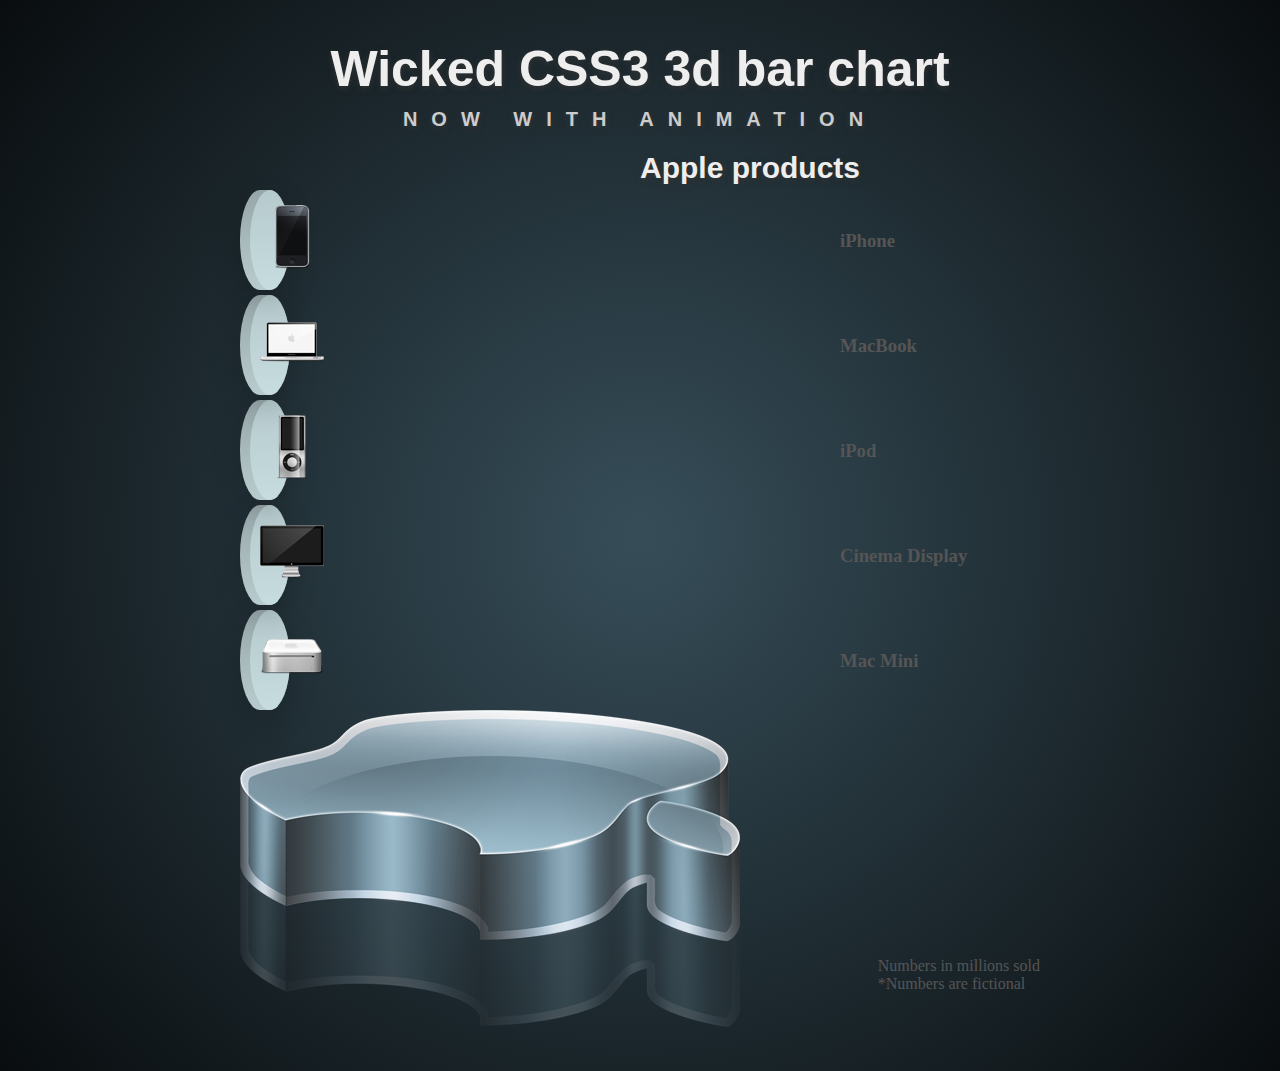
<file: 3 3D Bar Chart/index.html>
<!DOCTYPE HTML>
<html>
<head>
<meta http-equiv="Content-Type" content="text/html;charset=iso-8859-1"/>
<title>Wicked CSS 3d bar chart using only CSS3 with animations</title>
<link rel="stylesheet" type="text/css" href="css/style.css"/>
</head>
<body>
<div id="wrapper">
	<h1>Wicked CSS3 3d bar chart<small>now with animation</small></h1>
	<div id="content">
		<h2>Apple products</h2>
		<ul id="bar">
			<li id="iphone">
				<div class="top">
					<img src="images/iphone.png" alt="iPhone" />
				</div>
				<div class="bottom">
					<div class="infobox">
						<h3>iPhone</h3>
						<p>80,1</p>
					</div>
				</div>
			</li>
			<li id="macbook">
				<div class="top">
					<img src="images/macbook.png" alt="MacBook" />
				</div>
				<div class="bottom">
					<div class="infobox">
						<h3>MacBook</h3>
						<p>102,6</p>
					</div>
				</div>
			</li>
			<li id="ipod">
				<div class="top">
					<img src="images/ipod.png" alt="iPod" />
				</div>
				<div class="bottom">
					<div class="infobox">
						<h3>iPod</h3>
						<p>198,4</p>
					</div>
				</div>
			</li>
			<li id="cinema">
				<div class="top">
					<img src="images/cinema.png" alt="Cinema Display" />
				</div>
				<div class="bottom">
					<div class="infobox">
						<h3>Cinema&nbsp;Display</h3>
						<p>38,2</p>
					</div>
				</div>
			</li>
			<li id="macmini">
				<div class="top">
					<img src="images/macmini.png" alt="Mac Mini" />
				</div>
				<div class="bottom">
					<div class="infobox">
						<h3>Mac&nbsp;Mini</h3>
						<p>55,6</p>
					</div>
				</div>
			</li>
		</ul>
		<div id="apple">
			<img src="images/apple.png" alt="Apple Inc" />
			<p>Numbers in millions sold<br />*Numbers are fictional</p>
		</div>
	</div>
</div>
</body>
</html>
</file>
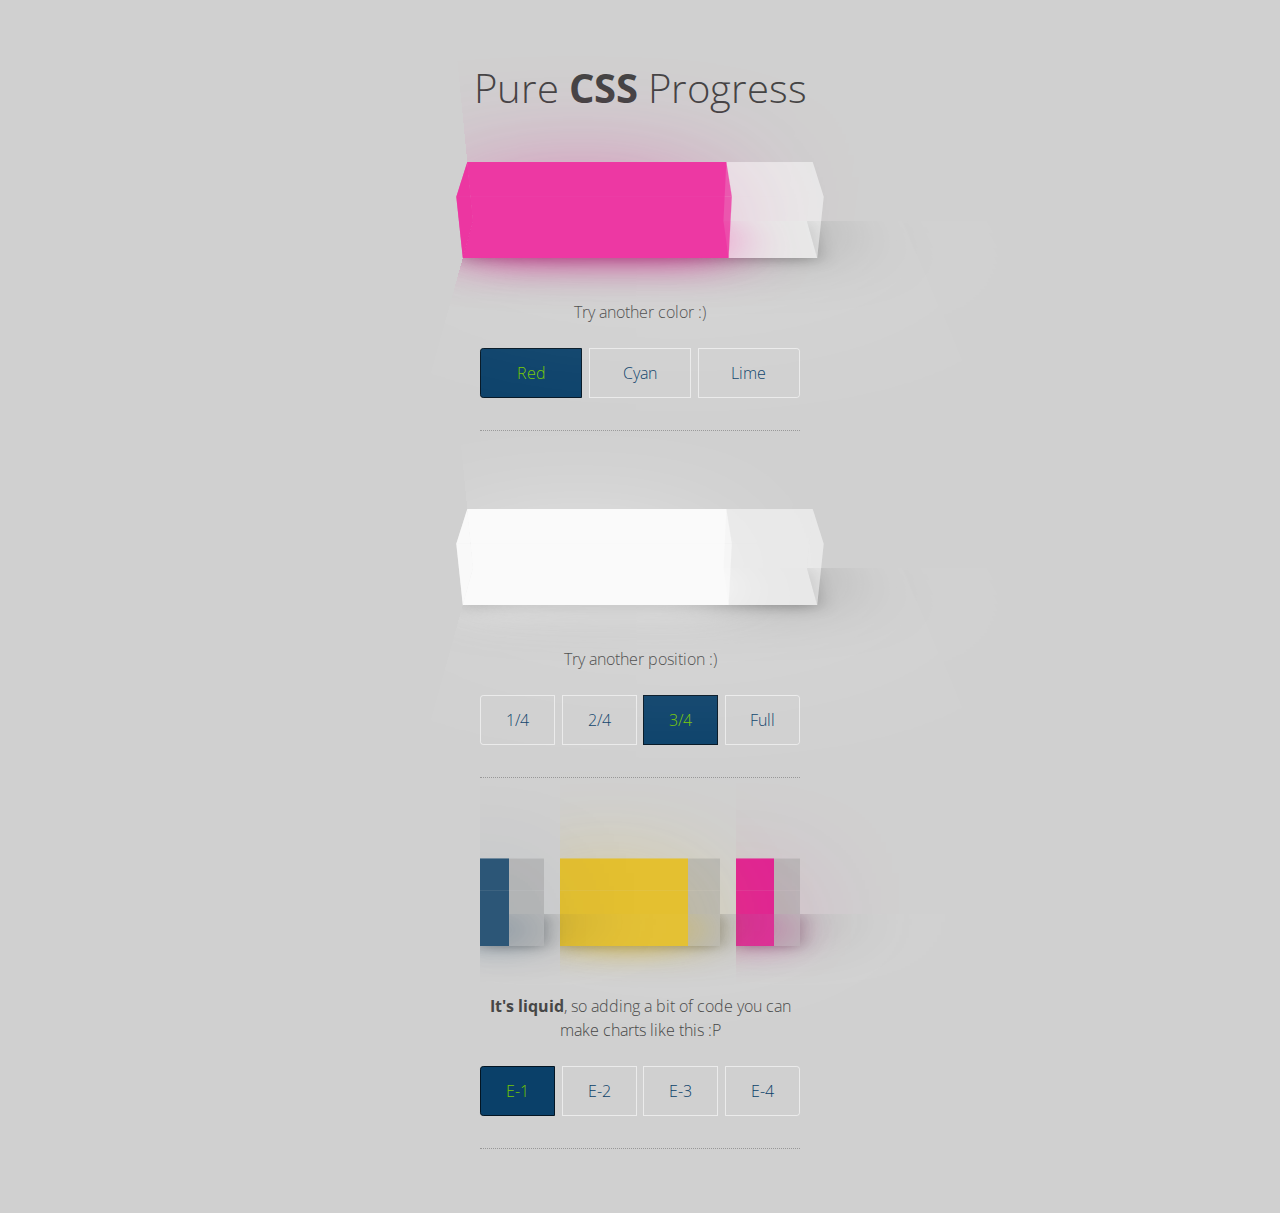
<file: Css 3D Progressbar/index.html>
<!DOCTYPE html>
<html lang="en" >
<!-- Author- Sanjay Kumar Das
     Date-20/07/2019      -->
<head>
  <meta charset="UTF-8">
    <title>Pure CSS Progress</title>
    <meta name="description" content="Pure CSS Progress, a pretty liquid progress-bar by RGG">
    <meta content="chrome=1" http-equiv="X-UA-Compatible">
    <meta name="viewport" content="width=device-width, initial-scale=1.0, user-scalable = no">
  
    <link rel="stylesheet" href="style.css">

</head>

<body>

  <div class="container">
        <header>
            <h1>Pure <strong>CSS</strong> Progress</h1>
        </header>

        <section>
            <article>
                <input type="radio" name="switch-color" id="red" checked>
                <input type="radio" name="switch-color" id="cyan">
                <input type="radio" name="switch-color" id="lime">
                <div class="chart">
                    <div class="bar bar-75 white">
                        <div class="face top">
                            <div class="growing-bar"></div>
                        </div>
                        <div class="face side-0">
                            <div class="growing-bar"></div>
                        </div>
                        <div class="face floor">
                            <div class="growing-bar"></div>
                        </div>
                        <div class="face side-a"></div>
                        <div class="face side-b"></div>
                        <div class="face side-1">
                            <div class="growing-bar"></div>
                        </div>
                    </div>
                </div>

                <p>Try another color :)</p>
                <nav class="actions">
                    <label for="red">Red</label>
                    <label for="cyan">Cyan</label>
                    <label for="lime">Lime</label>
                </nav>

            </article>
            
            <article>
                <input type="radio" name="switch-pos" id="pos-0">
                <input type="radio" name="switch-pos" id="pos-1">
                <input type="radio" name="switch-pos" id="pos-2" checked>
                <input type="radio" name="switch-pos" id="pos-3">
                <div class="chart">
                    <div class="bar bar-30 white">
                        <div class="face top">
                            <div class="growing-bar"></div>
                        </div>
                        <div class="face side-0">
                            <div class="growing-bar"></div>
                        </div>
                        <div class="face floor">
                            <div class="growing-bar"></div>
                        </div>
                        <div class="face side-a"></div>
                        <div class="face side-b"></div>
                        <div class="face side-1">
                            <div class="growing-bar"></div>
                        </div>
                    </div>
                </div>
                <p>Try another position :)</p>
                <nav class="actions">
                    <label for="pos-0">1/4</label>
                    <label for="pos-1">2/4</label>
                    <label for="pos-2">3/4</label>
                    <label for="pos-3">Full</label>
                </nav>
            </article>
            <article>
                <input type="radio" name="exercises" id="exercise-1" checked>
                <input type="radio" name="exercises" id="exercise-2">
                <input type="radio" name="exercises" id="exercise-3">
                <input type="radio" name="exercises" id="exercise-4">
                <div class="chart grid">
                    <div class="exercise second">
                        <div class="bar bar-45 navy lightGray-face">
                            <div class="face top">
                                <div class="growing-bar"></div>
                            </div>
                            <div class="face side-0">
                                <div class="growing-bar"></div>
                            </div>
                            <div class="face floor">
                                <div class="growing-bar"></div>
                            </div>
                            <div class="face side-a"></div>
                            <div class="face side-b"></div>
                            <div class="face side-1">
                                <div class="growing-bar"></div>
                            </div>
                        </div>
                        <div class="bar bar-80 yellow lightGray-face">
                            <div class="face top">
                                <div class="growing-bar"></div>
                            </div>
                            <div class="face side-0">
                                <div class="growing-bar"></div>
                            </div>
                            <div class="face floor">
                                <div class="growing-bar"></div>
                            </div>
                            <div class="face side-a"></div>
                            <div class="face side-b"></div>
                            <div class="face side-1">
                                <div class="growing-bar"></div>
                            </div>
                        </div>
                        <div class="bar bar-60 red lightGray-face">
                            <div class="face top">
                                <div class="growing-bar"></div>
                            </div>
                            <div class="face side-0">
                                <div class="growing-bar"></div>
                            </div>
                            <div class="face floor">
                                <div class="growing-bar"></div>
                            </div>
                            <div class="face side-a"></div>
                            <div class="face side-b"></div>
                            <div class="face side-1">
                                <div class="growing-bar"></div>
                            </div>
                        </div>
                    </div>
                </div>
                <p><em>It's liquid</em>, so adding a bit of code you can make charts like this :P</p>
                <nav class="actions">
                    <label for="exercise-1">E-1</label>
                    <label for="exercise-2">E-2</label>
                    <label for="exercise-3">E-3</label>
                    <label for="exercise-4">E-4</label>
                </nav>
            </article>
        </section>
    </div>
  
  

</body>

</html>
</file>
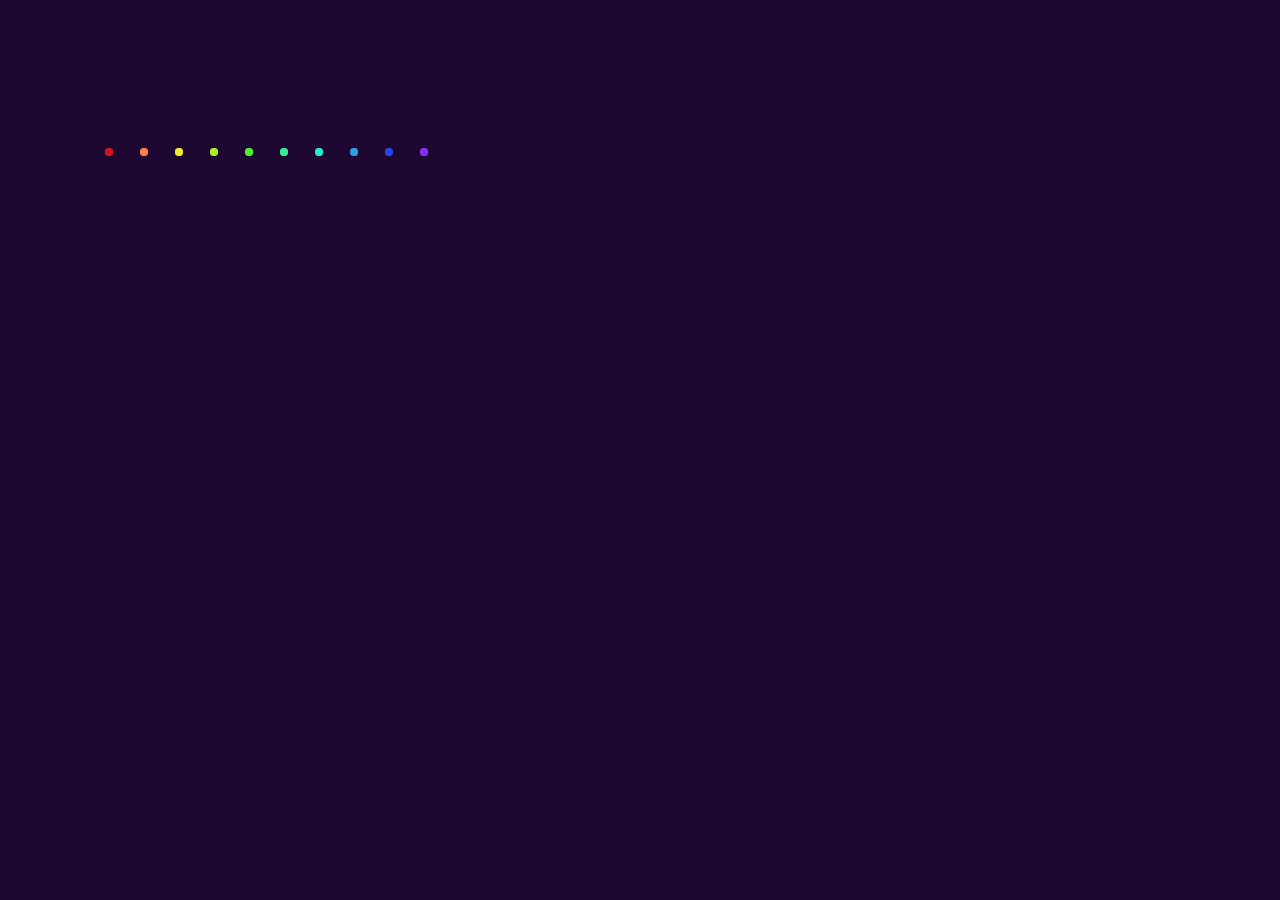
<file: Helix Css PreLoader/Preloader.html>
<!DOCTYPE html>
<html lang="en">
<head>
	<meta charset="utf-8">
	<title>Helix Css Pre-Loader</title>
	<link rel="stylesheet" type="text/css" href="Preloader.css">
</head>

<body>

  	<main>    
	       <div class="wrapper">
		            <div class="line line1">
			            <span class="circle circle-top"></span>
			            <div class="dotted">
			                <span class="dot dot-top"></span>
				            <span class="dot dot-middle-top"></span>
				            <span class="dot dot-middle-bottom"></span>
				            <span class="dot dot-bottom"></span>
			            </div>
			            <span class="circle circle-bottom"></span>
		            </div>

                  <!-- Design For Line 2 -->
		           <div class="line line2">
			            <span class="circle circle-top"></span>
			            <div class="dotted">
				            <span class="dot dot-top"></span>
				            <span class="dot dot-middle-top"></span>
				            <span class="dot dot-middle-bottom"></span>
				            <span class="dot dot-bottom"></span>
			            </div>
			            <span class="circle circle-bottom"></span>
		           </div>

                  <!-- Design For Line 3 -->
		           <div class="line line3">
			            <span class="circle circle-top"></span>
			            <div class="dotted">
			                <span class="dot dot-top"></span>
				            <span class="dot dot-middle-top"></span>
				            <span class="dot dot-middle-bottom"></span>
				            <span class="dot dot-bottom"></span>
			            </div>
			            <span class="circle circle-bottom"></span>
		            </div>

                    <!-- Design For Line 4 -->
		            <div class="line line4">
			            <span class="circle circle-top"></span>
			            <div class="dotted">
			          	    <span class="dot dot-top"></span>
				            <span class="dot dot-middle-top"></span>
				            <span class="dot dot-middle-bottom"></span>
				            <span class="dot dot-bottom"></span>
			            </div>
			            <span class="circle circle-bottom"></span>
		            </div>

                    <!-- Design For Line 5 -->
	              	<div class="line line5">
		            	<span class="circle circle-top"></span>
			            <div class="dotted">
				            <span class="dot dot-top"></span>
				            <span class="dot dot-middle-top"></span>
				            <span class="dot dot-middle-bottom"></span>
				            <span class="dot dot-bottom"></span>
			            </div>
			             <span class="circle circle-bottom"></span>
		            </div>

                    <!-- Design For Line 6 -->
		            <div class="line line6">
			            <span class="circle circle-top"></span>
			            <div class="dotted">
				            <span class="dot dot-top"></span>
				            <span class="dot dot-middle-top"></span>
				            <span class="dot dot-middle-bottom"></span>
				            <span class="dot dot-bottom"></span>
			            </div>
			            <span class="circle circle-bottom"></span>
		            </div>

                   <!-- Design For Line 7 -->
		           <div class="line line7">
			            <span class="circle circle-top"></span>
			            <div class="dotted">
				            <span class="dot dot-top"></span>
				            <span class="dot dot-middle-top"></span>
				            <span class="dot dot-middle-bottom"></span>
				            <span class="dot dot-bottom"></span>
			            </div>
			            <span class="circle circle-bottom"></span>
		           </div>

                   <!--Design For Line 8  -->
		           <div class="line line8">
			            <span class="circle circle-top"></span>
			            <div class="dotted">
				            <span class="dot dot-top"></span>
				            <span class="dot dot-middle-top"></span>
				            <span class="dot dot-middle-bottom"></span>
				            <span class="dot dot-bottom"></span>
			            </div>
			            <span class="circle circle-bottom"></span>
		           </div>

		           <!-- Design For Line 9 -->

		           <div class="line line9">
			            <span class="circle circle-top"></span>
			            <div class="dotted">
				            <span class="dot dot-top"></span>
				            <span class="dot dot-middle-top"></span>
				            <span class="dot dot-middle-bottom"></span>
				            <span class="dot dot-bottom"></span>
			            </div>
			            <span class="circle circle-bottom"></span>
		           </div>

		           <div class="line line10">
			            <span class="circle circle-top"></span>
			            <div class="dotted">
				            <span class="dot dot-top"></span>
				            <span class="dot dot-middle-top"></span>
				            <span class="dot dot-middle-bottom"></span>
				            <span class="dot dot-bottom"></span>
			            </div>
			            <span class="circle circle-bottom"></span>
		          </div>

	       </div>
    </main>
</body>

</html>
</file>
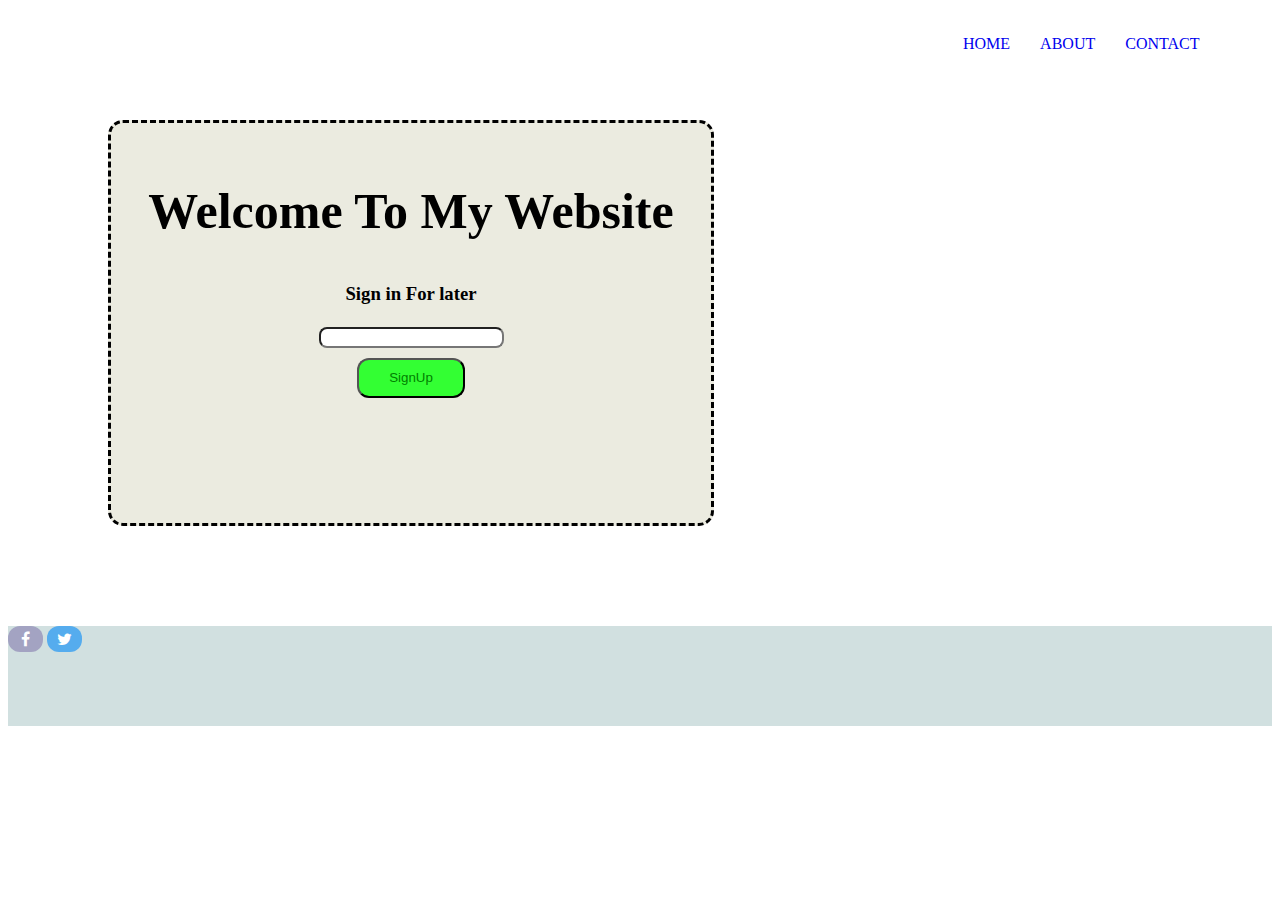
<file: Simple website/simple Website.html>
<!DOCTYPE html>
<html lang="en">
<head>
	<meta charset="UTF-8">
	<title>Simple Website</title>
	<link rel="stylesheet" type="text/css" href="website.css">
	<link rel="stylesheet" href="https://cdnjs.cloudflare.com/ajax/libs/font-awesome/4.7.0/css/font-awesome.min.css">
</head>

<body>

	<header id="header">
		  <nav>
		  	   <ul>
		  	   	   <li><a href="#Home">HOME</a></li>
		  	   	   <li><a href="#About">ABOUT</a></li>
		  	   	   <li><a href="#Contact">CONTACT</a></li>
		  	   </ul>
		  </nav>
	</header>


	<main id="main">

		  <article>
		     	<section>
		  		      <h1>Welcome To My Website</h1>
		  	    </section>
		  </article>

		  <article>
		  	    <section>
		  	      	   <h3>Sign in For later</h3>
		  	           <input type="text" name="Signin for later">
		  	    </section>
		  </article>

		  <article>
		  	    <section>
		  	    	<button>SignUp</button>
		  	    </section>
		  </article>
	</main>

	<footer id="footer">
		    <address>
		    	 <a href="https:\\www.facebook.com" class="fa fa-facebook"></a>
                 <a href="https:\\www.twitter.com" class="fa fa-twitter"></a>     
		    </address>
	</footer>

</body>
</html>
</file>
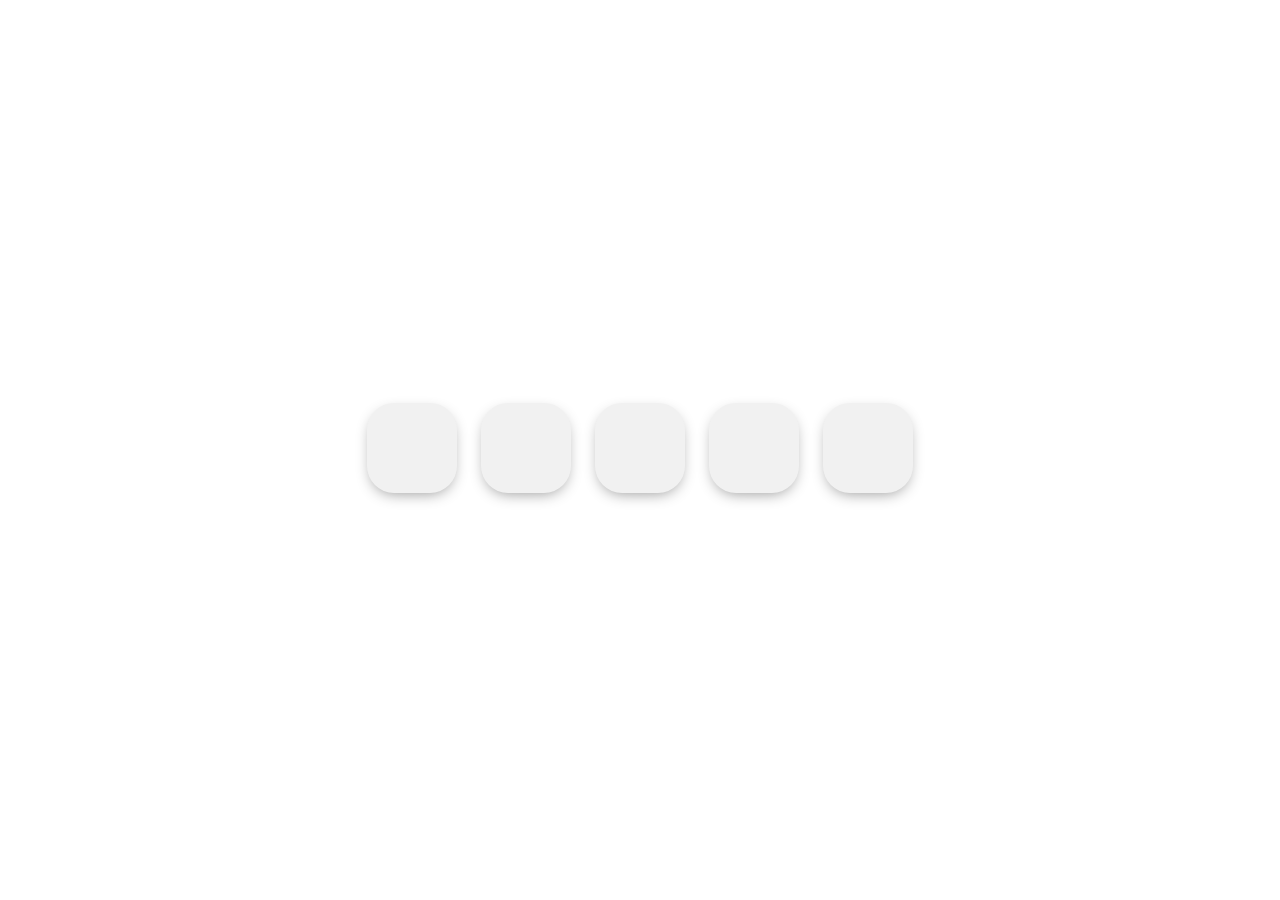
<file: Social Media Button/socialmedia.html>
<!DOCTYPE html>
<html lang="en">
<head>
	<meta charset="utf-8">
	<title>Social media button with amazing effect</title>
	<link rel="stylesheet" type="text/css" href="socialmedia.css">
	<link rel="stylesheet" href="https://use.fontawesome.com/releases/v5.9.0/css/all.css" integrity="sha384-i1LQnF23gykqWXg6jxC2ZbCbUMxyw5gLZY6UiUS98LYV5unm8GWmfkIS6jqJfb4E" crossorigin="anonymous">
</head>
<!-- 
      Author-Sanjay Kumar Das 
      Date-20/07/2019
      Project Name-Creating Social Media Button With Amazing Effect(Using Html And Css Only)

      Procedure To Use Facebook/Twitter/Google/Instagram/Youtube
       1-open-"https://www.fontawesome.com"
       2-Signup -then you will get CDN Of awesome font .css this link= <link rel="stylesheet" href="https://use.fontawesome.com/releases/v5.9.0/css/all.css" integrity="sha384-i1LQnF23gykqWXg6jxC2ZbCbUMxyw5gLZY6UiUS98LYV5unm8GWmfkIS6jqJfb4E" crossorigin="anonymous">  

       3-Goto ICON search Facebook or etc  
       4-Copy The  <i class="fab fa-facebook-f"></i>  class for use in html code with out download anything
 -->
<body>
        <main>
        	<div class="middle">
                <a class="btn" href="#">
        	    <i class="fab fa-facebook-f"></i></a>

        	    <a class="btn" href="#">
        	    <i class="fab fa-twitter"></i></a>

        	    <a class="btn" href="#">
        	    <i class="fab fa-google"></i></a>

        	    <a class="btn" href="#">
        	    <i class="fab fa-instagram"></i></a>

        	    <a class="btn" href="#">
        	    <i class="fab fa-youtube"></i></a>

        	</div>
        </main>
</body>
</html>
</file>
<file: Css 3D Progressbar/style.css>
@import url(https://fonts.googleapis.com/css?family=Open+Sans:700,300);
html, body, div, span, applet, object, iframe,
h1, h2, h3, h4, h5, h6, p, blockquote, pre,
a, abbr, acronym, address, big, cite, code,
del, dfn, em, img, ins, kbd, q, s, samp,
small, strike, strong, sub, sup, tt, var,
b, u, i, center,
dl, dt, dd, ol, ul, li,
fieldset, form, label, legend,
table, caption, tbody, tfoot, thead, tr, th, td,
article, aside, canvas, details, embed,
figure, figcaption, footer, header, hgroup,
menu, nav, output, ruby, section, summary,
time, mark, audio, video {
  margin: 0;
  padding: 0;
  border: 0;
  font: inherit;
  font-size: 100%;
  vertical-align: baseline;
}

html {
  line-height: 1;
}

ol, ul {
  list-style: none;
}

table {
  border-collapse: collapse;
  border-spacing: 0;
}

caption, th, td {
  text-align: left;
  font-weight: normal;
  vertical-align: middle;
}

q, blockquote {
  quotes: none;
}
q:before, q:after, blockquote:before, blockquote:after {
  content: "";
  content: none;
}

a img {
  border: none;
}

article, aside, details, figcaption, figure, footer, header, hgroup, main, menu, nav, section, summary {
  display: block;
}

body {
  font-family: 'Open Sans', sans-serif;
  font-size: 16px;
  font-weight: 300;
  line-height: 1em;
  text-align: center;
  color: #444;
  background: #d0d0d0;
}

h1 {
  font-size: 2.5em;
  margin: 2em 0 .5em;
}

h2 {
  margin-bottom: 3em;
}

em,
strong {
  font-weight: 700;
}

input {
  display: none;
}

header p {
  margin-bottom: 0;
}

section {
  display: flex;
  justify-content: center;
  flex-direction: column;
  margin-bottom: 2em;
  padding: 0;
}
section:last-of-type {
  margin-bottom: 0;
}
section article {
  align-self: center;
  width: 20em;
  margin-bottom: 2em;
}
section article p, section article:last-of-type {
  margin-bottom: 0;
}

p {
  line-height: 1.5em;
  max-width: 20em;
  margin: 1.5em auto 2em;
  padding-bottom: 1.5em;
}
p span {
  display: block;
}

.container {
  z-index: 1;
  display: flex;
  overflow: hidden;
  flex-direction: column;
  justify-content: center;
  margin-bottom: 4em;
}

/*
*
*
START // CHART'S RULES
 -> "if you're picking code, don't forget the variables :)"
*/
.chart {
  font-size: 1em;
  -webkit-perspective: 1000px;
          perspective: 1000px;
  -webkit-perspective-origin: 50% 50%;
          perspective-origin: 50% 50%;
  -webkit-backface-visibility: visible;
          backface-visibility: visible;
}

.bar {
  font-size: 1em;
  position: relative;
  height: 10em;
  transition: all 0.3s ease-in-out;
  -webkit-transform: rotateX(60deg) rotateY(0deg);
          transform: rotateX(60deg) rotateY(0deg);
  -webkit-transform-style: preserve-3d;
          transform-style: preserve-3d;
}
.bar .face {
  font-size: 2em;
  position: relative;
  width: 100%;
  height: 2em;
  background-color: rgba(254, 254, 254, 0.3);
}
.bar .face.side-a, .bar .face.side-b {
  width: 2em;
}
.bar .side-a {
  -webkit-transform: rotateX(90deg) rotateY(-90deg) translateX(2em) translateY(1em) translateZ(1em);
          transform: rotateX(90deg) rotateY(-90deg) translateX(2em) translateY(1em) translateZ(1em);
}
.bar .side-b {
  -webkit-transform: rotateX(90deg) rotateY(-90deg) translateX(4em) translateY(1em) translateZ(-1em);
          transform: rotateX(90deg) rotateY(-90deg) translateX(4em) translateY(1em) translateZ(-1em);
  position: absolute;
  right: 0;
}
.bar .side-0 {
  -webkit-transform: rotateX(90deg) rotateY(0) translateX(0) translateY(1em) translateZ(-1em);
          transform: rotateX(90deg) rotateY(0) translateX(0) translateY(1em) translateZ(-1em);
}
.bar .side-1 {
  -webkit-transform: rotateX(90deg) rotateY(0) translateX(0) translateY(1em) translateZ(3em);
          transform: rotateX(90deg) rotateY(0) translateX(0) translateY(1em) translateZ(3em);
}
.bar .top {
  -webkit-transform: rotateX(0deg) rotateY(0) translateX(0em) translateY(4em) translateZ(2em);
          transform: rotateX(0deg) rotateY(0) translateX(0em) translateY(4em) translateZ(2em);
}
.bar .floor {
  box-shadow: 0 0.1em 0.6em rgba(0, 0, 0, 0.3), 0.6em -0.5em 3em rgba(0, 0, 0, 0.3), 1em -1em 8em #fefefe;
}

.growing-bar {
  transition: all 0.3s ease-in-out;
  background-color: rgba(236, 0, 140, 0.6);
  width: 100%;
  height: 2em;
}

.bar.yellow .side-a,
.bar.yellow .growing-bar {
  background-color: rgba(241, 196, 15, 0.6);
}
.bar.yellow .side-0 .growing-bar {
  box-shadow: -0.5em -1.5em 4em rgba(241, 196, 15, 0.8);
}
.bar.yellow .floor .growing-bar {
  box-shadow: 0em 0em 2em rgba(241, 196, 15, 0.8);
}

.bar.red .side-a, input[id='red']:checked ~ .chart .side-a,
.bar.red .growing-bar,
input[id='red']:checked ~ .chart .growing-bar {
  background-color: rgba(236, 0, 140, 0.6);
}
.bar.red .side-0 .growing-bar, input[id='red']:checked ~ .chart .side-0 .growing-bar {
  box-shadow: -0.5em -1.5em 4em rgba(236, 0, 140, 0.8);
}
.bar.red .floor .growing-bar, input[id='red']:checked ~ .chart .floor .growing-bar {
  box-shadow: 0em 0em 2em rgba(236, 0, 140, 0.8);
}

.bar.cyan .side-a, input[id='cyan']:checked ~ .chart .side-a,
.bar.cyan .growing-bar,
input[id='cyan']:checked ~ .chart .growing-bar {
  background-color: rgba(87, 202, 244, 0.6);
}
.bar.cyan .side-0 .growing-bar, input[id='cyan']:checked ~ .chart .side-0 .growing-bar {
  box-shadow: -0.5em -1.5em 4em #57caf4;
}
.bar.cyan .floor .growing-bar, input[id='cyan']:checked ~ .chart .floor .growing-bar {
  box-shadow: 0em 0em 2em #57caf4;
}

.bar.navy .side-a,
.bar.navy .growing-bar {
  background-color: rgba(10, 64, 105, 0.6);
}
.bar.navy .side-0 .growing-bar {
  box-shadow: -0.5em -1.5em 4em rgba(10, 64, 105, 0.8);
}
.bar.navy .floor .growing-bar {
  box-shadow: 0em 0em 2em rgba(10, 64, 105, 0.8);
}

.bar.lime .side-a, input[id='lime']:checked ~ .chart .side-a,
.bar.lime .growing-bar,
input[id='lime']:checked ~ .chart .growing-bar {
  background-color: rgba(118, 201, 0, 0.6);
}
.bar.lime .side-0 .growing-bar, input[id='lime']:checked ~ .chart .side-0 .growing-bar {
  box-shadow: -0.5em -1.5em 4em #76c900;
}
.bar.lime .floor .growing-bar, input[id='lime']:checked ~ .chart .floor .growing-bar {
  box-shadow: 0em 0em 2em #76c900;
}

.bar.white .side-a,
.bar.white .growing-bar {
  background-color: rgba(254, 254, 254, 0.6);
}
.bar.white .side-0 .growing-bar {
  box-shadow: -0.5em -1.5em 4em #fefefe;
}
.bar.white .floor .growing-bar {
  box-shadow: 0em 0em 2em #fefefe;
}

.bar.gray .side-a,
.bar.gray .growing-bar {
  background-color: rgba(68, 68, 68, 0.6);
}
.bar.gray .side-0 .growing-bar {
  box-shadow: -0.5em -1.5em 4em #444;
}
.bar.gray .floor .growing-bar {
  box-shadow: 0em 0em 2em #444;
}

.chart .bar.yellow-face .face {
  background-color: rgba(241, 196, 15, 0.2);
}

.chart .bar.lime-face .face {
  background-color: rgba(118, 201, 0, 0.2);
}

.chart .bar.red-face .face {
  background-color: rgba(236, 0, 140, 0.2);
}

.chart .bar.navy-face .face {
  background-color: rgba(10, 64, 105, 0.2);
}

.chart .bar.cyan-face .face {
  background-color: rgba(87, 202, 244, 0.2);
}

.chart .bar.gray-face .face {
  background-color: rgba(68, 68, 68, 0.2);
}

.chart .bar.lightGray-face .face {
  background-color: rgba(145, 145, 145, 0.2);
}

.bar-0 .growing-bar {
  width: 0%;
}

.bar-1 .growing-bar {
  width: 1%;
}

.bar-2 .growing-bar {
  width: 2%;
}

.bar-3 .growing-bar {
  width: 3%;
}

.bar-4 .growing-bar {
  width: 4%;
}

.bar-5 .growing-bar {
  width: 5%;
}

.bar-6 .growing-bar {
  width: 6%;
}

.bar-7 .growing-bar {
  width: 7%;
}

.bar-8 .growing-bar {
  width: 8%;
}

.bar-9 .growing-bar {
  width: 9%;
}

.bar-10 .growing-bar {
  width: 10%;
}

.bar-11 .growing-bar {
  width: 11%;
}

.bar-12 .growing-bar {
  width: 12%;
}

.bar-13 .growing-bar {
  width: 13%;
}

.bar-14 .growing-bar {
  width: 14%;
}

.bar-15 .growing-bar {
  width: 15%;
}

.bar-16 .growing-bar {
  width: 16%;
}

.bar-17 .growing-bar {
  width: 17%;
}

.bar-18 .growing-bar {
  width: 18%;
}

.bar-19 .growing-bar {
  width: 19%;
}

.bar-20 .growing-bar, input[id='exercise-2']:checked ~ .chart.grid .exercise .bar:nth-child(1) .growing-bar {
  width: 20%;
}

.bar-21 .growing-bar {
  width: 21%;
}

.bar-22 .growing-bar {
  width: 22%;
}

.bar-23 .growing-bar {
  width: 23%;
}

.bar-24 .growing-bar {
  width: 24%;
}

.bar-25 .growing-bar, input[id='pos-0']:checked ~ .chart .growing-bar {
  width: 25%;
}

.bar-26 .growing-bar {
  width: 26%;
}

.bar-27 .growing-bar {
  width: 27%;
}

.bar-28 .growing-bar {
  width: 28%;
}

.bar-29 .growing-bar {
  width: 29%;
}

.bar-30 .growing-bar {
  width: 30%;
}

.bar-31 .growing-bar {
  width: 31%;
}

.bar-32 .growing-bar {
  width: 32%;
}

.bar-33 .growing-bar {
  width: 33%;
}

.bar-34 .growing-bar {
  width: 34%;
}

.bar-35 .growing-bar {
  width: 35%;
}

.bar-36 .growing-bar {
  width: 36%;
}

.bar-37 .growing-bar {
  width: 37%;
}

.bar-38 .growing-bar {
  width: 38%;
}

.bar-39 .growing-bar {
  width: 39%;
}

.bar-40 .growing-bar {
  width: 40%;
}

.bar-41 .growing-bar {
  width: 41%;
}

.bar-42 .growing-bar {
  width: 42%;
}

.bar-43 .growing-bar {
  width: 43%;
}

.bar-44 .growing-bar {
  width: 44%;
}

.bar-45 .growing-bar {
  width: 45%;
}

.bar-46 .growing-bar {
  width: 46%;
}

.bar-47 .growing-bar {
  width: 47%;
}

.bar-48 .growing-bar {
  width: 48%;
}

.bar-49 .growing-bar {
  width: 49%;
}

.bar-50 .growing-bar, input[id='pos-1']:checked ~ .chart .growing-bar, input[id='exercise-2']:checked ~ .chart.grid .exercise .bar:nth-child(2) .growing-bar, input[id='exercise-4']:checked ~ .chart.grid .exercise .bar:nth-child(1) .growing-bar, input[id='exercise-4']:checked ~ .chart.grid .exercise .bar:nth-child(2) .growing-bar {
  width: 50%;
}

.bar-51 .growing-bar {
  width: 51%;
}

.bar-52 .growing-bar {
  width: 52%;
}

.bar-53 .growing-bar {
  width: 53%;
}

.bar-54 .growing-bar {
  width: 54%;
}

.bar-55 .growing-bar {
  width: 55%;
}

.bar-56 .growing-bar {
  width: 56%;
}

.bar-57 .growing-bar {
  width: 57%;
}

.bar-58 .growing-bar {
  width: 58%;
}

.bar-59 .growing-bar {
  width: 59%;
}

.bar-60 .growing-bar {
  width: 60%;
}

.bar-61 .growing-bar {
  width: 61%;
}

.bar-62 .growing-bar {
  width: 62%;
}

.bar-63 .growing-bar {
  width: 63%;
}

.bar-64 .growing-bar {
  width: 64%;
}

.bar-65 .growing-bar {
  width: 65%;
}

.bar-66 .growing-bar {
  width: 66%;
}

.bar-67 .growing-bar {
  width: 67%;
}

.bar-68 .growing-bar {
  width: 68%;
}

.bar-69 .growing-bar {
  width: 69%;
}

.bar-70 .growing-bar, input[id='exercise-3']:checked ~ .chart.grid .exercise .bar:nth-child(1) .growing-bar, input[id='exercise-3']:checked ~ .chart.grid .exercise .bar:nth-child(2) .growing-bar, input[id='exercise-3']:checked ~ .chart.grid .exercise .bar:nth-child(3) .growing-bar {
  width: 70%;
}

.bar-71 .growing-bar {
  width: 71%;
}

.bar-72 .growing-bar {
  width: 72%;
}

.bar-73 .growing-bar {
  width: 73%;
}

.bar-74 .growing-bar {
  width: 74%;
}

.bar-75 .growing-bar, input[id='pos-2']:checked ~ .chart .growing-bar {
  width: 75%;
}

.bar-76 .growing-bar {
  width: 76%;
}

.bar-77 .growing-bar {
  width: 77%;
}

.bar-78 .growing-bar {
  width: 78%;
}

.bar-79 .growing-bar {
  width: 79%;
}

.bar-80 .growing-bar, input[id='exercise-2']:checked ~ .chart.grid .exercise .bar:nth-child(3) .growing-bar {
  width: 80%;
}

.bar-81 .growing-bar {
  width: 81%;
}

.bar-82 .growing-bar {
  width: 82%;
}

.bar-83 .growing-bar {
  width: 83%;
}

.bar-84 .growing-bar {
  width: 84%;
}

.bar-85 .growing-bar {
  width: 85%;
}

.bar-86 .growing-bar {
  width: 86%;
}

.bar-87 .growing-bar {
  width: 87%;
}

.bar-88 .growing-bar {
  width: 88%;
}

.bar-89 .growing-bar {
  width: 89%;
}

.bar-90 .growing-bar {
  width: 90%;
}

.bar-91 .growing-bar {
  width: 91%;
}

.bar-92 .growing-bar {
  width: 92%;
}

.bar-93 .growing-bar {
  width: 93%;
}

.bar-94 .growing-bar {
  width: 94%;
}

.bar-95 .growing-bar {
  width: 95%;
}

.bar-96 .growing-bar {
  width: 96%;
}

.bar-97 .growing-bar {
  width: 97%;
}

.bar-98 .growing-bar {
  width: 98%;
}

.bar-99 .growing-bar {
  width: 99%;
}

.bar-100 .growing-bar, input[id='pos-3']:checked ~ .chart .growing-bar, input[id='exercise-4']:checked ~ .chart.grid .exercise .bar:nth-child(3) .growing-bar {
  width: 100%;
}

/*
END // CHART'S RULES
*
*
*/
.chart.grid {
  display: flex;
  flex-direction: row;
}
.chart.grid .exercise {
  flex: 0 0 100%;
  display: flex;
}
.chart.grid .exercise .bar {
  flex: 1;
  margin: 0 .5em;
}
.chart.grid .exercise .bar:nth-child(2) {
  z-index: 8;
  flex: 1 0 40%;
}
.chart.grid .exercise .bar:first-child {
  z-index: 10;
  margin-left: 0;
}
.chart.grid .exercise .bar:last-child {
  margin-right: 0;
}

.actions {
  display: flex;
  justify-content: center;
  margin-bottom: 0;
  padding-bottom: 2em;
  border-bottom: 1px dotted rgba(68, 68, 68, 0.4);
}

label {
  box-sizing: border-box;
  padding: 1em;
  margin: 0 .2em;
  cursor: pointer;
  transition: all .15s ease-in-out;
  color: #0a4069;
  border: 1px solid rgba(254, 254, 254, 0.6);
  border-radius: 0;
  flex: 1;
}
label:first-child {
  margin-left: 0;
  border-radius: .2em 0 0 .2em;
}
label:last-child {
  margin-right: 0;
  border-radius: 0 .2em .2em 0;
}

input[id='exercise-1']:checked ~ .actions label[for='exercise-1'],
input[id='exercise-2']:checked ~ .actions label[for='exercise-2'],
input[id='exercise-3']:checked ~ .actions label[for='exercise-3'],
input[id='exercise-4']:checked ~ .actions label[for='exercise-4'],
input[id='pos-0']:checked ~ .actions label[for='pos-0'],
input[id='pos-1']:checked ~ .actions label[for='pos-1'],
input[id='pos-2']:checked ~ .actions label[for='pos-2'],
input[id='pos-3']:checked ~ .actions label[for='pos-3'],
input[id='red']:checked ~ .actions label[for='red'],
input[id='cyan']:checked ~ .actions label[for='cyan'],
input[id='lime']:checked ~ .actions label[for='lime'] {
  color: #76c900;
  border: 1px solid #031523;
  background-color: #0a4069;
}

input[id='exercise-2']:checked ~ .chart.grid .exercise .bar:nth-child(1) {
  flex: 1 0 0%;
}
input[id='exercise-2']:checked ~ .chart.grid .exercise .bar:nth-child(2) {
  flex: 1;
}
input[id='exercise-2']:checked ~ .chart.grid .exercise .bar:nth-child(3) {
  flex: 1 0 30%;
}

input[id='exercise-3']:checked ~ .chart.grid .exercise .bar:nth-child(1), input[id='exercise-3']:checked ~ .chart.grid .exercise .bar:nth-child(2), input[id='exercise-3']:checked ~ .chart.grid .exercise .bar:nth-child(3) {
  flex: 1;
}

input[id='exercise-4']:checked ~ .chart.grid .exercise .bar:nth-child(1), input[id='exercise-4']:checked ~ .chart.grid .exercise .bar:nth-child(2) {
  flex: 1 0 30%;
}
input[id='exercise-4']:checked ~ .chart.grid .exercise .bar:nth-child(3) {
  flex: 1;
}
</file>
<file: Helix Css PreLoader/Preloader.css>
body{
	background-color: #1E0731;
    }
    
		.wrapper{
			position: absolute;
			float: left;
			margin: 140px 100px;
		}

		.line{
			position: absolute;
			top: 0;
			width: 2px;
			height: 8px;
			background-color: red;
		}

		.circle{
			position: absolute;
			display: block;
			width: 8px;
			height: 8px;
			border-radius: 50%;
			background-color: blue;
		}
		.circle-top{
			top: 0;
			left: -3.5px;
		}
		.circle-bottom{
			bottom: 0;
			left: -3.5px;
		}

		.dot{
			position: absolute;
			display: block;
			width: 4px;
			height: 4px;
			border-radius: 50%;
			left: -1.5px;
		}

		.line1{
			margin-left: 0;
			background-color: #2410CB;
			-webkit-animation: line 2s cubic-bezier(0.250, 0, 0.705, 1) infinite;
			animation: line 2s cubic-bezier(0.250, 0, 0.705, 1) infinite;
		}
		.line1 > span{
			background-color: #D4141E;
		}
		.line1 > .dotted > .dot{
			background-color: #D4141E;
		}
		.line1 > .dotted > .dot-top{
			top: 0;
			-webkit-animation: dot-top 2s cubic-bezier(0.250, 0, 0.705, 1) infinite;
			animation: dot-top 2s cubic-bezier(0.250, 0, 0.705, 1) infinite;
		}
		.line1 > .dotted > .dot-bottom{
			bottom: 0;
			-webkit-animation: dot-bottom 2s cubic-bezier(0.250, 0, 0.705, 1) infinite;
			animation: dot-bottom 2s cubic-bezier(0.250, 0, 0.705, 1) infinite;
		}
		.line1 > .dotted > .dot-middle-top{
			top: 0;
			-webkit-animation: dot-middle-top 2s cubic-bezier(0.250, 0, 0.705, 1) infinite;
			animation: dot-middle-top 2s cubic-bezier(0.250, 0, 0.705, 1) infinite;
		}
		.line1 > .dotted > .dot-middle-bottom{
			bottom: 0;
			-webkit-animation: dot-middle-bottom 2s cubic-bezier(0.250, 0, 0.705, 1) infinite;
			animation: dot-middle-bottom 2s cubic-bezier(0.250, 0, 0.705, 1) infinite;
		}

		.line2{
			margin-left: 35px;
			background-color: #852DF4;
			-webkit-animation: line 2s cubic-bezier(0.250, 0, 0.705, 1) .05s infinite;
			animation: line 2s cubic-bezier(0.250, 0, 0.705, 1) .05s infinite;
		}
		.line2 > span{
			background-color: #FC7E48;
		}
		.line2 > .dotted > .dot{
			background-color: #FC7E48;
		}
		.line2 > .dotted > .dot-top{
			top: 0;
			-webkit-animation: dot-top 2s cubic-bezier(0.250, 0, 0.705, 1) .05s infinite;
			animation: dot-top 2s cubic-bezier(0.250, 0, 0.705, 1) .05s infinite;
		}
		.line2 > .dotted > .dot-bottom{
			bottom: 0;
			-webkit-animation: dot-bottom 2s cubic-bezier(0.250, 0, 0.705, 1) .05s infinite;
			animation: dot-bottom 2s cubic-bezier(0.250, 0, 0.705, 1) .05s infinite;
		}
		.line2 > .dotted > .dot-middle-top{
			top: 0;
			-webkit-animation: dot-middle-top 2s cubic-bezier(0.250, 0, 0.705, 1) .05s infinite;
			animation: dot-middle-top 2s cubic-bezier(0.250, 0, 0.705, 1) .05s infinite;
		}
		.line2 > .dotted > .dot-middle-bottom{
			bottom: 0;
			-webkit-animation: dot-middle-bottom 2s cubic-bezier(0.250, 0, 0.705, 1) .05s infinite;
			animation: dot-middle-bottom 2s cubic-bezier(0.250, 0, 0.705, 1) .05s infinite;
		}

		.line3{
			margin-left: 70px;
			background-color: #F42DF1;
			-webkit-animation: line 2s cubic-bezier(0.250, 0, 0.705, 1) .1s infinite;
			animation: line 2s cubic-bezier(0.250, 0, 0.705, 1) .1s infinite;
		}
		.line3 > span{
			background-color: #EDEB29;
		}
		.line3 > .dotted > .dot{
			background-color: #EDEB29;
		}
		.line3 > .dotted > .dot-top{
			top: 0;
			-webkit-animation: dot-top 2s cubic-bezier(0.250, 0, 0.705, 1) .1s infinite;
			animation: dot-top 2s cubic-bezier(0.250, 0, 0.705, 1) .1s infinite;
		}
		.line3 > .dotted > .dot-bottom{
			bottom: 0;
			-webkit-animation: dot-bottom 2s cubic-bezier(0.250, 0, 0.705, 1) .1s infinite;
			animation: dot-bottom 2s cubic-bezier(0.250, 0, 0.705, 1) .1s infinite;
		}
		.line3 > .dotted > .dot-middle-top{
			top: 0;
			-webkit-animation: dot-middle-top 2s cubic-bezier(0.250, 0, 0.705, 1) .1s infinite;
			animation: dot-middle-top 2s cubic-bezier(0.250, 0, 0.705, 1) .1s infinite;
		}
		.line3 > .dotted > .dot-middle-bottom{
			bottom: 0;
			-webkit-animation: dot-middle-bottom 2s cubic-bezier(0.250, 0, 0.705, 1) .1s infinite;
			animation: dot-middle-bottom 2s cubic-bezier(0.250, 0, 0.705, 1) .1s infinite;
		}

		.line4{
			margin-left: 105px;
			background-color: #F91396;
			-webkit-animation: line 2s cubic-bezier(0.250, 0, 0.705, 1) .15s infinite;
			animation: line 2s cubic-bezier(0.250, 0, 0.705, 1) .15s infinite;
		}
		.line4 > span{
			background-color: #ACED29;
		}
		.line4 > .dotted > .dot{
			background-color: #ACED29;
		}
		.line4 > .dotted > .dot-top{
			top: 0;
			-webkit-animation: dot-top 2s cubic-bezier(0.250, 0, 0.705, 1) .15s infinite;
			animation: dot-top 2s cubic-bezier(0.250, 0, 0.705, 1) .15s infinite;
		}
		.line4 > .dotted > .dot-bottom{
			bottom: 0;
			-webkit-animation: dot-bottom 2s cubic-bezier(0.250, 0, 0.705, 1) .15s infinite;
			animation: dot-bottom 2s cubic-bezier(0.250, 0, 0.705, 1) .15s infinite;
		}
		.line4 > .dotted > .dot-middle-top{
			top: 0;
			-webkit-animation: dot-middle-top 2s cubic-bezier(0.250, 0, 0.705, 1) .15s infinite;
			animation: dot-middle-top 2s cubic-bezier(0.250, 0, 0.705, 1) .15s infinite;
		}
		.line4 > .dotted > .dot-middle-bottom{
			bottom: 0;
			-webkit-animation: dot-middle-bottom 2s cubic-bezier(0.250, 0, 0.705, 1) .15s infinite;
			animation: dot-middle-bottom 2s cubic-bezier(0.250, 0, 0.705, 1) .15s infinite;
		}

		.line5{
			margin-left: 140px;
			background-color: #D4141E;
			-webkit-animation: line 2s cubic-bezier(0.250, 0, 0.705, 1) .2s infinite;
			animation: line 2s cubic-bezier(0.250, 0, 0.705, 1) .2s infinite;
		}
		.line5 > span{
			background-color: #4EF02B;
		}
		.line5 > .dotted > .dot{
			background-color: #4EF02B;
		}
		.line5 > .dotted > .dot-top{
			top: 0;
			-webkit-animation: dot-top 2s cubic-bezier(0.250, 0, 0.705, 1) .2s infinite;
			animation: dot-top 2s cubic-bezier(0.250, 0, 0.705, 1) .2s infinite;
		}
		.line5 > .dotted > .dot-bottom{
			bottom: 0;
			-webkit-animation: dot-bottom 2s cubic-bezier(0.250, 0, 0.705, 1) .2s infinite;
			animation: dot-bottom 2s cubic-bezier(0.250, 0, 0.705, 1) .2s infinite;
		}
		.line5 > .dotted > .dot-middle-top{
			top: 0;
			-webkit-animation: dot-middle-top 2s cubic-bezier(0.250, 0, 0.705, 1) .2s infinite;
			animation: dot-middle-top 2s cubic-bezier(0.250, 0, 0.705, 1) .2s infinite;
		}
		.line5 > .dotted > .dot-middle-bottom{
			bottom: 0;
			-webkit-animation: dot-middle-bottom 2s cubic-bezier(0.250, 0, 0.705, 1) .2s infinite;
			animation: dot-middle-bottom 2s cubic-bezier(0.250, 0, 0.705, 1) .2s infinite;
		}

		.line6{
			margin-left: 175px;
			background-color: #FC7E48;
			-webkit-animation: line 2s cubic-bezier(0.250, 0, 0.705, 1) .25s infinite;
			animation: line 2s cubic-bezier(0.250, 0, 0.705, 1) .25s infinite;
		}
		.line6 > span{
			background-color: #38E790;
		}
		.line6 > .dotted > .dot{
			background-color: #38E790;
		}
		.line6 > .dotted > .dot-top{
			top: 0;
			-webkit-animation: dot-top 2s cubic-bezier(0.250, 0, 0.705, 1) .25s infinite;
			animation: dot-top 2s cubic-bezier(0.250, 0, 0.705, 1) .25s infinite;
		}
		.line6 > .dotted > .dot-bottom{
			bottom: 0;
			-webkit-animation: dot-bottom 2s cubic-bezier(0.250, 0, 0.705, 1) .25s infinite;
			animation: dot-bottom 2s cubic-bezier(0.250, 0, 0.705, 1) .25s infinite;
		}
		.line6 > .dotted > .dot-middle-top{
			top: 0;
			-webkit-animation: dot-middle-top 2s cubic-bezier(0.250, 0, 0.705, 1) .25s infinite;
			animation: dot-middle-top 2s cubic-bezier(0.250, 0, 0.705, 1) .25s infinite;
		}
		.line6 > .dotted > .dot-middle-bottom{
			bottom: 0;
			-webkit-animation: dot-middle-bottom 2s cubic-bezier(0.250, 0, 0.705, 1) .25s infinite;
			animation: dot-middle-bottom 2s cubic-bezier(0.250, 0, 0.705, 1) .25s infinite;
		}

		.line7{
			margin-left: 210px;
			background-color: #EDEB29;
			-webkit-animation: line 2s cubic-bezier(0.250, 0, 0.705, 1) .3s infinite;
			animation: line 2s cubic-bezier(0.250, 0, 0.705, 1) .3s infinite;
		}
		.line7 > span{
			background-color: #25EACC;
		}
		.line7 > .dotted > .dot{
			background-color: #25EACC;
		}
		.line7 > .dotted > .dot-top{
			top: 0;
			-webkit-animation: dot-top 2s cubic-bezier(0.250, 0, 0.705, 1) .3s infinite;
			animation: dot-top 2s cubic-bezier(0.250, 0, 0.705, 1) .3s infinite;
		}
		.line7 > .dotted > .dot-bottom{
			bottom: 0;
			-webkit-animation: dot-bottom 2s cubic-bezier(0.250, 0, 0.705, 1) .3s infinite;
			animation: dot-bottom 2s cubic-bezier(0.250, 0, 0.705, 1) .3s infinite;
		}
		.line7 > .dotted > .dot-middle-top{
			top: 0;
			-webkit-animation: dot-middle-top 2s cubic-bezier(0.250, 0, 0.705, 1) .3s infinite;
			animation: dot-middle-top 2s cubic-bezier(0.250, 0, 0.705, 1) .3s infinite;
		}
		.line7 > .dotted > .dot-middle-bottom{
			bottom: 0;
			-webkit-animation: dot-middle-bottom 2s cubic-bezier(0.250, 0, 0.705, 1) .3s infinite;
			animation: dot-middle-bottom 2s cubic-bezier(0.250, 0, 0.705, 1) .3s infinite;
		}

		.line8{
			margin-left: 245px;
			background-color: #ACED29;
			-webkit-animation: line 2s cubic-bezier(0.250, 0, 0.705, 1) .35s infinite;
			animation: line 2s cubic-bezier(0.250, 0, 0.705, 1) .35s infinite;
		}
		.line8 > span{
			background-color: #309CDF;
		}
		.line8 > .dotted > .dot{
			background-color: #309CDF;
		}
		.line8 > .dotted > .dot-top{
			top: 0;
			-webkit-animation: dot-top 2s cubic-bezier(0.250, 0, 0.705, 1) .35s infinite;
			animation: dot-top 2s cubic-bezier(0.250, 0, 0.705, 1) .35s infinite;
		}
		.line8 > .dotted > .dot-bottom{
			bottom: 0;
			-webkit-animation: dot-bottom 2s cubic-bezier(0.250, 0, 0.705, 1) .35s infinite;
			animation: dot-bottom 2s cubic-bezier(0.250, 0, 0.705, 1) .35s infinite;
		}
		.line8 > .dotted > .dot-middle-top{
			top: 0;
			-webkit-animation: dot-middle-top 2s cubic-bezier(0.250, 0, 0.705, 1) .35s infinite;
			animation: dot-middle-top 2s cubic-bezier(0.250, 0, 0.705, 1) .35s infinite;
		}
		.line8 > .dotted > .dot-middle-bottom{
			bottom: 0;
			-webkit-animation: dot-middle-bottom 2s cubic-bezier(0.250, 0, 0.705, 1) .35s infinite;
			animation: dot-middle-bottom 2s cubic-bezier(0.250, 0, 0.705, 1) .35s infinite;
		}

		.line9{
			margin-left: 280px;
			background-color: #4EF02B;
			-webkit-animation: line 2s cubic-bezier(0.250, 0, 0.705, 1) .4s infinite;
			animation: line 2s cubic-bezier(0.250, 0, 0.705, 1) .4s infinite;
		}
		.line9 > span{
			background-color: #2544E7;
		}
		.line9 > .dotted > .dot{
			background-color: #2544E7;
		}
		.line9 > .dotted > .dot-top{
			top: 0;
			-webkit-animation: dot-top 2s cubic-bezier(0.250, 0, 0.705, 1) .4s infinite;
			animation: dot-top 2s cubic-bezier(0.250, 0, 0.705, 1) .4s infinite;
		}
		.line9 > .dotted > .dot-bottom{
			bottom: 0;
			-webkit-animation: dot-bottom 2s cubic-bezier(0.250, 0, 0.705, 1) .4s infinite;
			animation: dot-bottom 2s cubic-bezier(0.250, 0, 0.705, 1) .4s infinite;
		}
		.line9 > .dotted > .dot-middle-top{
			top: 0;
			-webkit-animation: dot-middle-top 2s cubic-bezier(0.250, 0, 0.705, 1) .4s infinite;
			animation: dot-middle-top 2s cubic-bezier(0.250, 0, 0.705, 1) .4s infinite;
		}
		.line9 > .dotted > .dot-middle-bottom{
			bottom: 0;
			-webkit-animation: dot-middle-bottom 2s cubic-bezier(0.250, 0, 0.705, 1) .4s infinite;
			animation: dot-middle-bottom 2s cubic-bezier(0.250, 0, 0.705, 1) .4s infinite;
		}

		.line10{
			margin-left: 315px;
			background-color: #38E790;
			-webkit-animation: line 2s cubic-bezier(0.250, 0, 0.705, 1) .45s infinite;
			animation: line 2s cubic-bezier(0.250, 0, 0.705, 1) .45s infinite;
		}
		.line10 > span{
			background-color: #852DF4;
		}
		.line10 > .dotted > .dot{
			background-color: #852DF4;
		}
		.line10 > .dotted > .dot-top{
			top: 0;
			-webkit-animation: dot-top 2s cubic-bezier(0.250, 0, 0.705, 1) .45s infinite;
			animation: dot-top 2s cubic-bezier(0.250, 0, 0.705, 1) .45s infinite;
		}
		.line10 > .dotted > .dot-bottom{
			bottom: 0;
			-webkit-animation: dot-bottom 2s cubic-bezier(0.250, 0, 0.705, 1) .45s infinite;
			animation: dot-bottom 2s cubic-bezier(0.250, 0, 0.705, 1) .45s infinite;
		}
		.line10 > .dotted > .dot-middle-top{
			top: 0;
			-webkit-animation: dot-middle-top 2s cubic-bezier(0.250, 0, 0.705, 1) .45s infinite;
			animation: dot-middle-top 2s cubic-bezier(0.250, 0, 0.705, 1) .45s infinite;
		}
		.line10 > .dotted > .dot-middle-bottom{
			bottom: 0;
			-webkit-animation: dot-middle-bottom 2s cubic-bezier(0.250, 0, 0.705, 1) .45s infinite;
			animation: dot-middle-bottom 2s cubic-bezier(0.250, 0, 0.705, 1) .45s infinite;
		}
		@-webkit-keyframes line{
			0%{height: 4px; top: 0; left: 0; -webkit-transform: rotate(-65deg)}
			10%{height: 220px; top: -110px; left: 15px;}
			45%{height: 200px; top: -100px; left: 25px;}
			70%{height: 8px; top: 0; left: 25px; -webkit-transform: rotate(0);}
			100%{height: 8px; top: 0; left: 15px; -webkit-transform: rotate(0);}
		}
		@-webkit-keyframes dot-top{
			0%{top: -30px}
			10%{top: -30px;}
			45%{top: -25px;}
			60%{top: 0;}
			100%{top: 0;}
		}
		@-webkit-keyframes dot-bottom{
			0%{bottom: -30px}
			10%{bottom: -30px;}
			45%{bottom: -25px;}
			60%{bottom: 0;}
			100%{bottom: 0;}
		}
		@-webkit-keyframes dot-middle-top{
			0%{}
			10%{}
			45%{top: 98px;}
			70%{top: -50px;}
			85%{top: 0;}
			100%{top: 0;}
		}
		@-webkit-keyframes dot-middle-bottom{
			0%{}
			10%{}
			45%{bottom: 98px;}
			70%{bottom: -50px;}
			85%{bottom: 0;}
			100%{bottom: 0;}
		}
		
		@keyframes line{
			0%{height: 4px; top: 0; left: 0; transform: rotate(-65deg)}
			10%{height: 220px; top: -110px; left: 15px;}
			45%{height: 200px; top: -100px; left: 25px;}
			70%{height: 8px; top: 0; left: 25px; transform: rotate(0);}
			100%{height: 8px; top: 0; left: 15px; transform: rotate(0);}
		}
		@keyframes dot-top{
			0%{top: -30px}
			10%{top: -30px;}
			45%{top: -25px;}
			60%{top: 0;}
			100%{top: 0;}
		}
		@keyframes dot-bottom{
			0%{bottom: -30px}
			10%{bottom: -30px;}
			45%{bottom: -25px;}
			60%{bottom: 0;}
			100%{bottom: 0;}
		}
		@keyframes dot-middle-top{
			0%{}
			10%{}
			45%{top: 78px;}
			70%{top: -50px;}
			85%{top: 0;}
			100%{top: 0;}
		}
		@keyframes dot-middle-bottom{
			0%{}
			10%{}
			45%{bottom: 78px;}
			70%{bottom: -50px;}
			85%{bottom: 0;}
			100%{bottom: 0;}
		}
</file>
<file: Simple website/website.css>
#header
{
	height: 100px;
	width: 100%;
}

#header ul
{
	list-style-type: none;
	margin-left: 900px;
	margin-top: 20px;
}

#header li
{
	float: left;
	padding: 15px;
	text-align: center;
}

#header a
{
	text-decoration: none;
}

#main
{
	height: 400px;
	width: 600px;
	background-color: #ebebe0;
	margin-left: 100px;
	text-align: center;
	margin-bottom: 100px;
	border-style: dashed;
	border-radius: 15px;
}

#main h1
{
    font-size: 50px;
    padding-top: 25px;
}

#main h3
{
	padding-top: 10px;
	padding-bottom: 3px;
}
#main input
{
	border-radius: 8px;
}
#main button
{
	height: 40px;
	width: 108px;
	margin: 10px;
	border-radius: 12px;
	color: green;
	background-color: #33ff33;
}

#footer
{
	height: 100px;
	width: 100%;
	background-color: #d1e0e0;
}
.fa {
  padding: 5px;
  font-size: 15px;
  width: 25px;
  text-align: center;
  text-decoration: none;
  border-radius: 12px;
}

/* Add a hover effect if you want */
.fa:hover {
  opacity: 0.5;
}

/* Set a specific color for each brand */

/* Facebook */
.fa-facebook {
  background: #a3a3c2;
  color: white;
}

/* Twitter */
.fa-twitter {
  background: #55ACEE;
  color: white;
}
</file>
<file: Social Media Button/socialmedia.css>
/*Author-Sanjay Kumar Das
  Date-20/07/2019
*/

body
{
	padding: 0;
	margin: 0;
}
/*.middle class is use to take all the content to Middle */
.middle
{
	position: absolute;
	top: 50%;
	transform: translateY(-50%);
	width: 100%;
	text-align: center;
}

/*.btn class is use to add all the effect to the a tag */
.btn
{
	display: inline-block;
	width: 90px;
	height: 90px;
	background: #f1f1f1;
	margin: 10px;
	border-radius: 30%;
	box-shadow: 0 5px 15px -5px #00000070;
	color: #3498db;
	overflow: hidden;
	position: relative;
}

.btn i
{
	line-height: 90px;
	font-size: 26px;
	transition: 0.2s linear;
}

.btn:hover i
{
   transform: scale(1.3);
   color: #f1f1f1;
}

.btn::before
{
	content: "";
	position: absolute;
	width: 120%;
	height: 120%;
	background: #3498db;
	transform: rotate(45deg);
	left: -110%;
	top: 90%;
}
.btn:hover::before
{
	animation: demo 0.7s 1;
	top: -10%;
	left: -10%;
}

@keyframes  demo
{
   0%
   {
     left: -110%;
     top: 90%;
   }
   50%
   {
     left: 10%;
     top: -30%;
   }
   100%
   {
   	top: -10%;
   	left: -10%;
   }

}
</file>
<file: 3 3D Bar Chart/css/style.css>
/*
 Author-Sanjay Kumar Das
*/
/* BASIC RESET */
ul,ol,li,h1,h2,h3,h4,h5,h6,pre,form,body,macbook,p,blockquote,fieldset,input{margin:0; padding:0;}

/* HTML ELEMENTS */
body { background: -moz-radial-gradient(#364D58,#000); background: -webkit-gradient(radial, center center,10,center center,1000, from(#364D58), to(#000)); color:#555; background-color:#151f23; }
h1 { font: bold 50px Helvetica, Arial, Sans-serif; text-align: center; color: #eee; text-shadow: 0px 2px 6px #333; }
h1 small{ font-size: 20px; text-transform:uppercase; letter-spacing: 14px; display: block; color: #ccc; margin-top:10px; }
h2 a { display: block; text-decoration: none; margin: 0 0 30px 0; font: italic 40px Georgia, Times, Serif;  text-align: center; color: #bfe1f1; text-shadow: 0 2px 6px #333; }
h2 a:hover { color: #90bcd0; }

/* COMMON CLASSES */
.break { clear:both; }

/* WRAPPER */
#wrapper { width:800px; margin:40px auto; }

/* CONTENT */
#content h2 { font: bold 30px Helvetica, Arial, Sans-serif; color:#eee; text-shadow: 0px 2px 6px #333; margin-left:400px; padding-top:20px; }

/* BAR CHART */
#bar { list-style:none;  }
/* Last bottom should have a shadow */
#bar li div.bottom { -moz-box-shadow: 0 10px 10px hsla(0,0%,0%,.2); -webkit-box-shadow: 0 10px 30px hsla(0,0%,0%,.2); box-shadow: 0 10px 30px hsla(0,0%,0%,.2); }

/* Ellipse top */
#bar li div.top { background-color:rgba(213,238,241,0.5); position:relative; float:left; margin-left:10px;
	width:40px; height:100px; -moz-border-radius: 40px/100px; -webkit-border-radius: 40px 100px; border-radius: 40px/100px;
	-webkit-transition-property: margin-left;
	-webkit-transition-duration: 500ms;
}
#bar li div.top img { margin-left:10px; margin-top:15px; }

/* Bar bottom */
#bar li div.bottom { position:relative; margin:5px 0; width:50px;
	height:100px; -moz-border-radius: 40px/100px; -webkit-border-radius: 40px 100px; border-radius: 40px/100px;
	background:-moz-linear-gradient(-90deg, #97a7a9, #b8cbcd); background:-webkit-gradient(linear, 0 top, 0 bottom, from(#97a7a9), to(#b8cbcd));
	-webkit-transition-property: width;
	-webkit-transition-duration: 500ms;
}
#bar li div.bottom div.infobox { padding:40px 0 0 600px;
	-webkit-transition-property: color;
	-webkit-transition-duration: 500ms;
}
#bar li div.bottom div.infobox h3 { font-family:Georgia,serif,Times; }
#bar li div.bottom div.infobox p { font-family:"Lucida Grande",Arial,Helvetica,Sans-Serif; opacity: 0;
	-webkit-transition-property: opacity;
	-webkit-transition-duration: 500ms;
}

/* General hover actions */
#bar li:hover div.bottom div.infobox { color:#eee; text-shadow: 0px 5px 5px #111; }
#bar li:hover div.bottom div.infobox p { opacity:1; }

/* iPhone bar */
#iphone div.top { z-index:99; }
#iphone div.bottom { z-index:98; height:150px; }
#iphone:hover div.top { z-index:999; background-color:#1f81ac; margin-left:160px; }
#iphone:hover div.bottom { z-index:998; background-color:#1a6c90; width:200px;
	background:-moz-linear-gradient(-90deg, #1a6c90, #14506b); background:-webkit-gradient(linear, 0 top, 0 bottom, from(#1a6c90), to(#14506b)); }

/* MacBook bar */
#macbook div.top { z-index:97; }
#macbook div.bottom { z-index:96; height:200px; }
#macbook:hover div.top { z-index:997; background-color:#bc003c; margin-left:210px; }
#macbook:hover div.bottom { z-index:996; background-color:#9d0032; width:250px;
	background:-moz-linear-gradient(-90deg, #9d0032, #7a0027); background:-webkit-gradient(linear, 0 top, 0 bottom, from(#9d0032), to(#7a0027)); }

/* iPod bar */
#ipod div.top { z-index:95; }
#ipod div.bottom { z-index:94; height:250px; }
#ipod:hover div.top { z-index:995; background-color:#d98f23; margin-left:270px; }
#ipod:hover div.bottom { z-index:994; background-color:#b6781e; width:310px;
	background:-moz-linear-gradient(-90deg, #b6781e, #916018); background:-webkit-gradient(linear, 0 top, 0 bottom, from(#b6781e), to(#916018)); }

/* Cinema Display bar */
#cinema div.top { z-index:93; }
#cinema div.bottom { z-index:92; height:100px; }
#cinema:hover div.top { z-index:993; background-color:#7da864; margin-left:110px; }
#cinema:hover div.bottom { z-index:992; background-color:#698d54; width:150px;
	background:-moz-linear-gradient(-90deg, #698d54, #506b40); background:-webkit-gradient(linear, 0 top, 0 bottom, from(#698d54), to(#506b40)); }

/* Mac Mini bar */
#macmini div.top { z-index:91; }
#macmini div.bottom { z-index:90; height:120px; }
#macmini:hover div.top { z-index:991; background-color:#3f1150; margin-left:130px; }
#macmini:hover div.bottom { z-index:990; background-color:#340e43; width:170px;
	background:-moz-linear-gradient(-90deg, #340e43, #1a0721); background:-webkit-gradient(linear, 0 top, 0 bottom, from(#340e43), to(#1a0721)); }

#apple { clear:both; margin-top:-70px; position:relative; z-index:-999; }
#apple p { float:right; padding-top:247px; }
</file>
